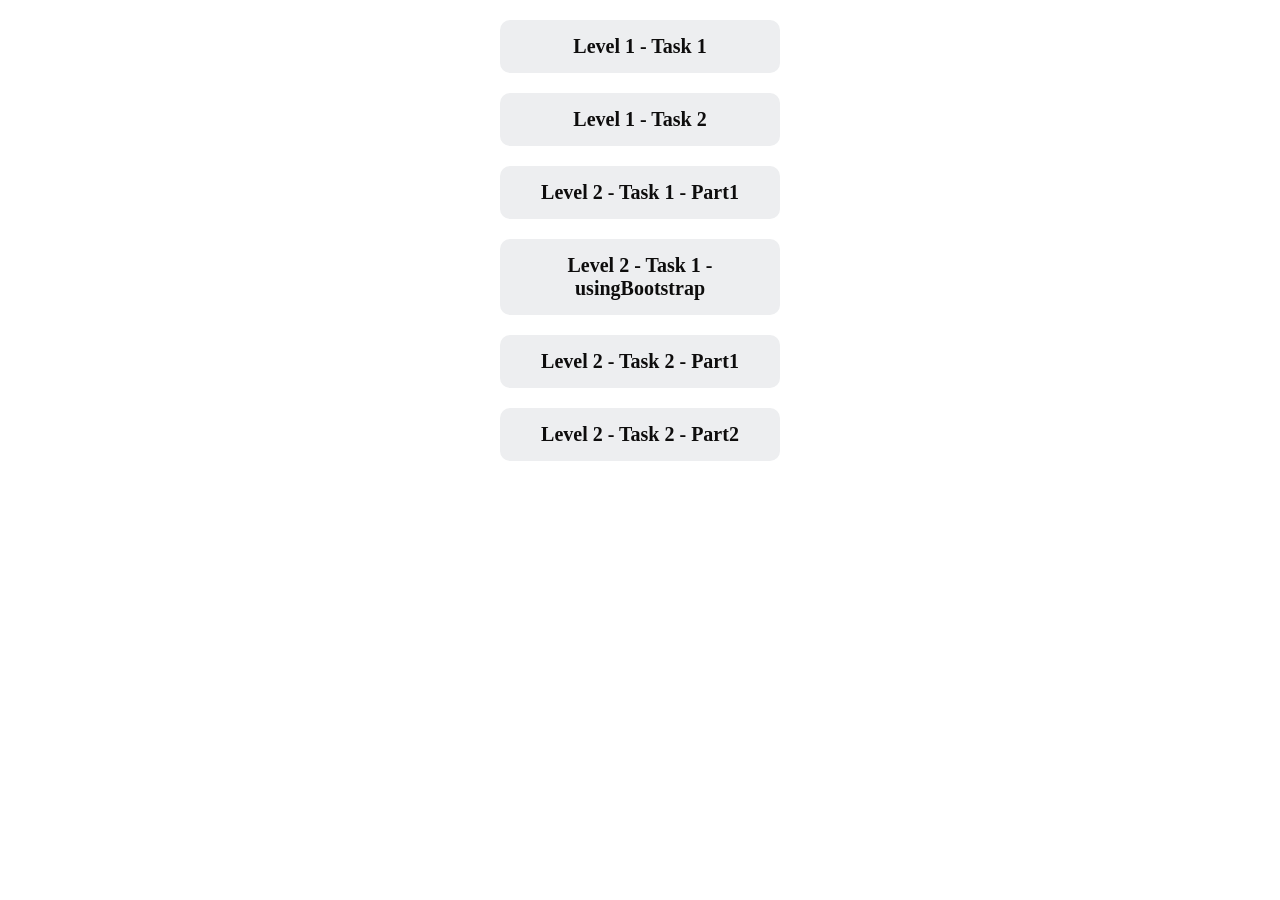
<file: index.html>
<!DOCTYPE html>
<html lang="en">
<head>
    <meta charset="UTF-8">
    <meta name="viewport" content="width=device-width, initial-scale=1.0">
    <title>Document</title>
    <link rel="stylesheet" href="style.css">
</head>
<body>

       <a href="LEVEL1/Task1/index.html">Level 1 - Task 1</a>

       <a href="LEVEL1/Task2/index.html">Level 1 - Task 2</a>

       <a href="LEVEL2/Task1/1stPart/index.html">Level 2 - Task 1 - Part1</a>

       <a href="LEVEL2/Task1/usingBootstrap/index.html">Level 2 - Task 1 -  usingBootstrap</a>

       <a href="LEVEL2/Task2/1stPart/index.html">Level 2 - Task 2 - Part1</a>

       <a href="LEVEL2/Task2/2ndPart/index.html">Level 2 - Task 2 - Part2</a>
</body>
</html>
</file>
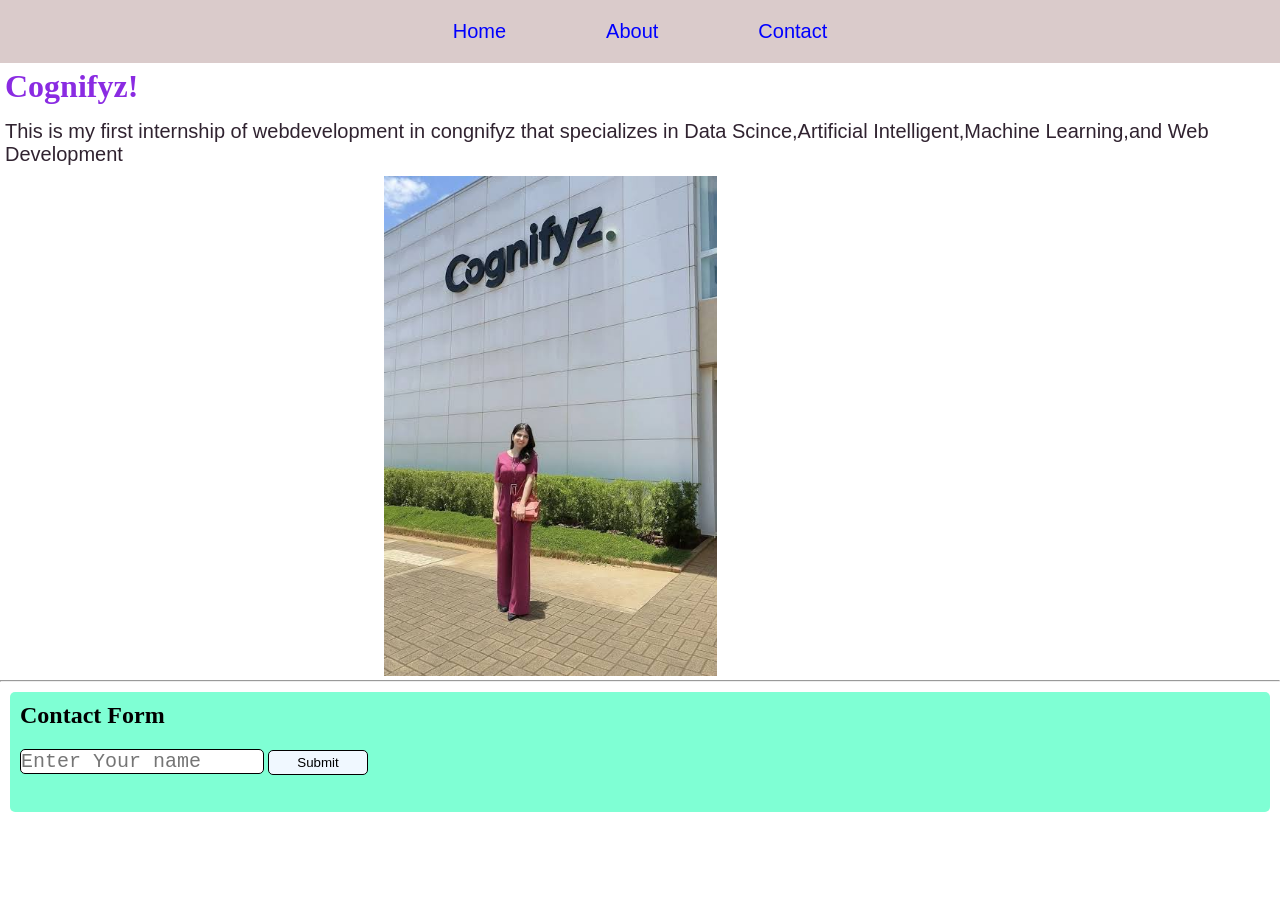
<file: LEVEL1/Task1/index.html>
<!DOCTYPE html>
<html lang="en">
<head>
    <meta charset="UTF-8">
    <meta name="viewport" content="width=device-width, initial-scale=1.0">
    <title>Document</title>
    <link rel="stylesheet" href="style.css">
</head>
<body>
    <div class="navbar">
     <nav>
        <ul>
            <li><a href="#">Home</a></li>
            <li><a href="#">About</a></li>
            <li><a href="#">Contact</a></li>
        </ul>

    </nav>
    </div>

    <div class="container">
    <h1 id="heading">Cognifyz!</h1>

    <p id="para">This is my first internship of webdevelopment in congnifyz that specializes  in Data Scince,Artificial Intelligent,Machine Learning,and Web Development</p>

    <img class="image" src="images/cognifyz.jpg" 
    alt="cognifyzImage">
    </div>
   
    <hr>
    <div class="divClass">
      <form>
       <h2>Contact Form</h2>
       <input type="text" 
       placeholder="Enter Your name" 
       required
       >
        <button type="submit">Submit</button>
      </form>
    </div>

</body>
</html>
</file>
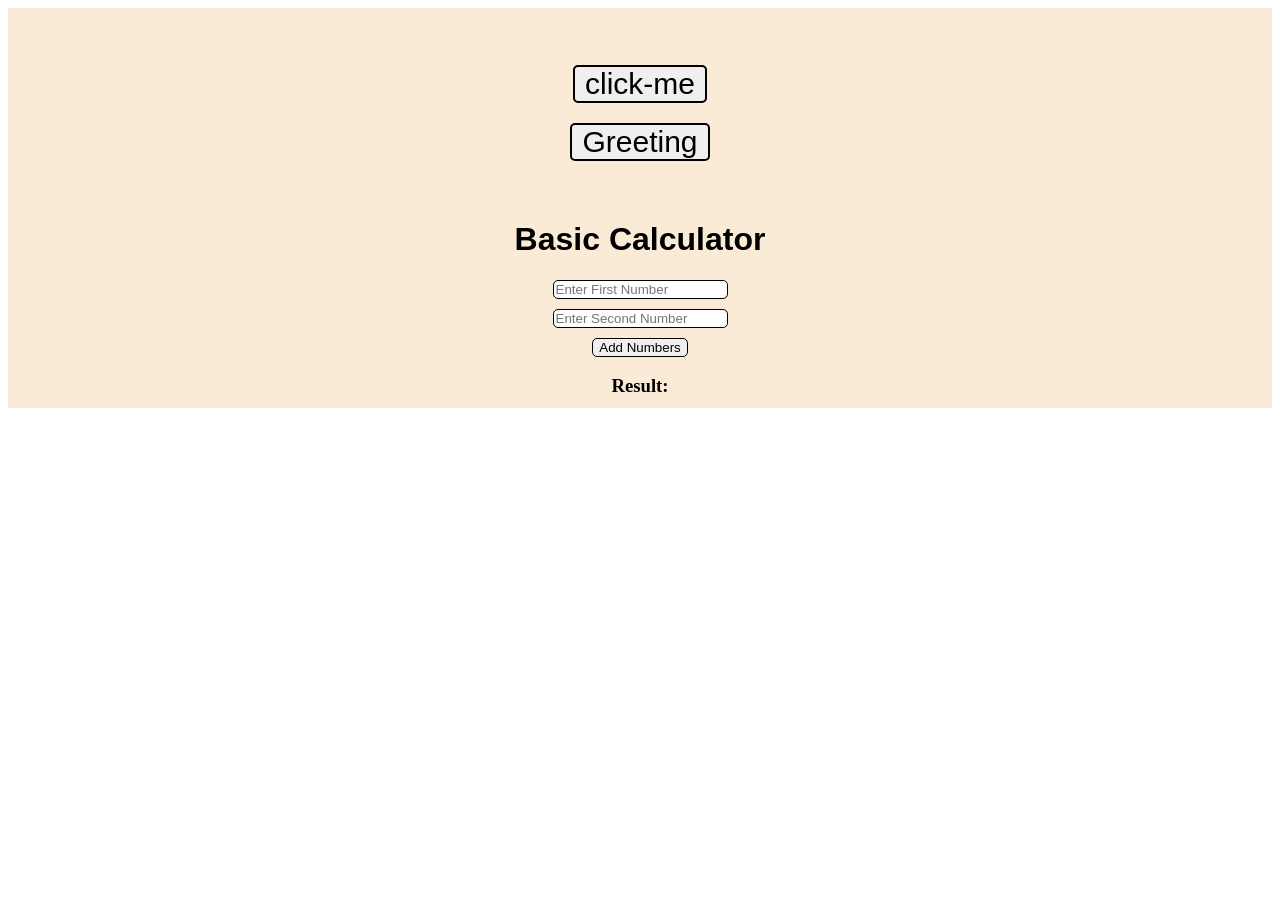
<file: LEVEL1/Task2/index.html>
<!DOCTYPE html>
<html lang="en">
<head>
    <meta charset="UTF-8">
    <meta name="viewport" content="width=device-width, initial-scale=1.0">
    <title>LEVEL1-Task2</title>
    <link rel="stylesheet" href="style.css">
</head>
<body>
    <div class="box">
   <button id="my-button">click-me</button>

   <button id="greet-button" onclick="Greeting()">Greeting</button>

   </div>
    

     <div class="box">
    <h1>Basic Calculator</h1>

    
    <input type="number"  id="num1" placeholder="Enter First Number">

    <input type="number" id="num2" placeholder="Enter Second Number">

    <button onclick="addNumber()" id="add-button">Add Numbers</button>

    <h3 id="result">Result:</h3>
    
    </div>


    <script src="script.js"></script>
</body>
</html>
</file>
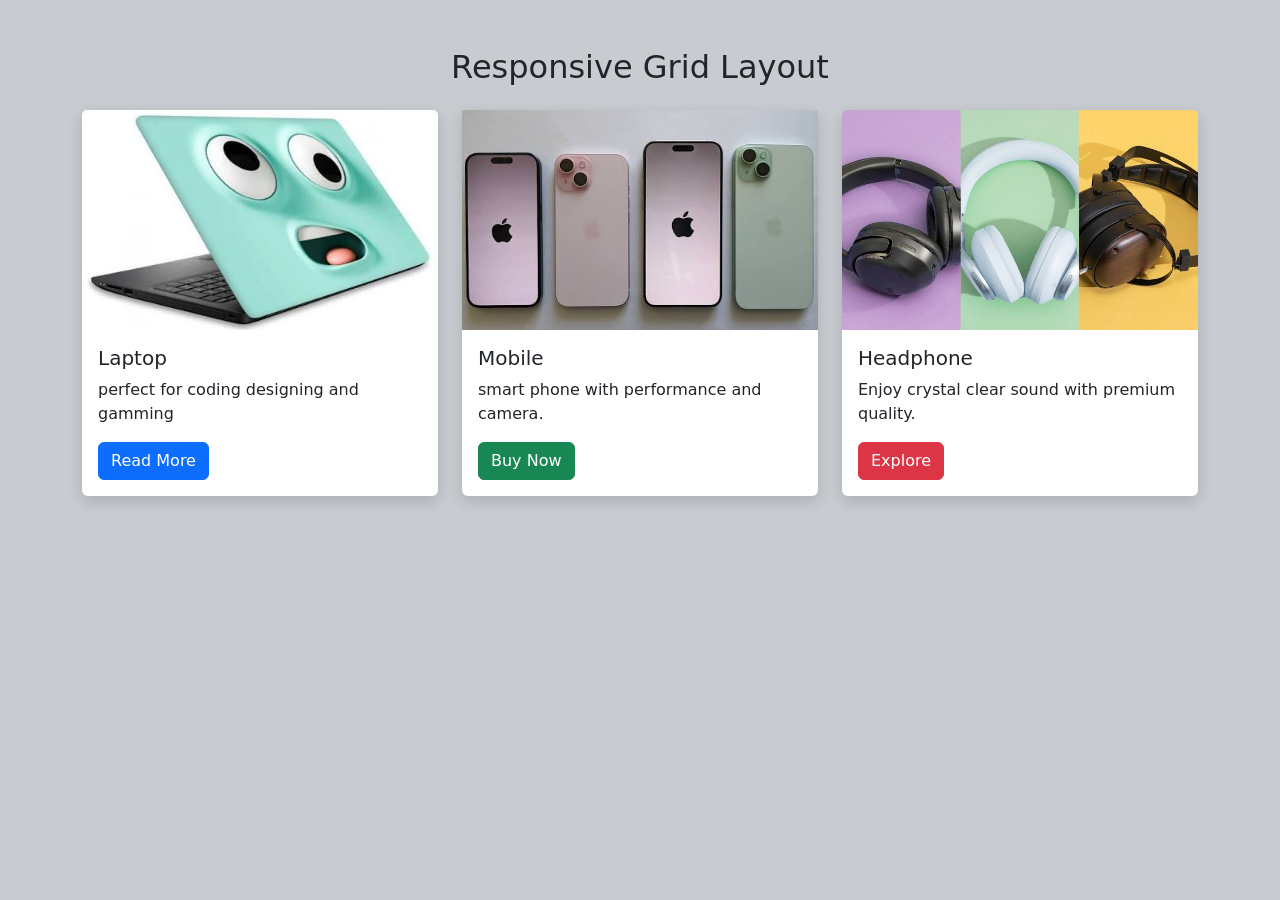
<file: LEVEL2/Task1/usingBootstrap/index.html>
<!DOCTYPE html>
<html lang="en">
<head>
    <meta charset="UTF-8">
    <meta name="viewport" content="width=device-width, initial-scale=1.0">
    <title>Bootstrap Grid Layout</title>
    <link href="https://cdn.jsdelivr.net/npm/bootstrap@5.3.7/dist/css/bootstrap.min.css" rel="stylesheet">
    <link rel="stylesheet" href="style.css">
</head>
<body>
    <div class="container mt-5">

      <h2 class="text-center mb-4">Responsive Grid Layout</h2>

      <div class="row">

        <div class="col-sm-12 col-md-6 col-lg-4 mb-4">
           <div class="card h-100">
               <img src="images/laptop.jpg" class="card-img-top" alt="laptop">

               <div class="card-body">
                   <h5 class="card-title">Laptop</h5>

                   <p class="card-text">perfect for coding designing and gamming</p>

                   <a href="#" class="btn btn-primary">Read More</a>

               </div>

           </div>


        </div>
         
        <div class="col-sm-12 col-md-6 col-lg-4 mb-4">
         <div class="card h-100">

            <img src="images/mobile.jpg" alt="Mobile">

            <div class="card-body">

                <h5 class="card-title">Mobile</h5>

                <p class="card-text">
                    smart phone with performance and camera.
                </p>

                <a href="#" class="btn btn-success">Buy Now</a>
            </div>
         </div>
        </div>

             <div class="col-sm-12 col-md-6 col-lg-4 mb-4">

                <div class="card h-100">

                    <img src="images/headphone.jpg" class="card-img-top" alt="Headphone">

                    <div class="card-body">

                        <h5 class="card-title">Headphone</h5>

                        <p class="card-text">
                            Enjoy crystal clear sound with premium quality.
                        </p>

                        <a href="#" class="btn btn-danger">
                            Explore
                        </a>

                    </div>

                </div>

            </div>   



      </div>
    </div>
    


</body>
</html>
</file>
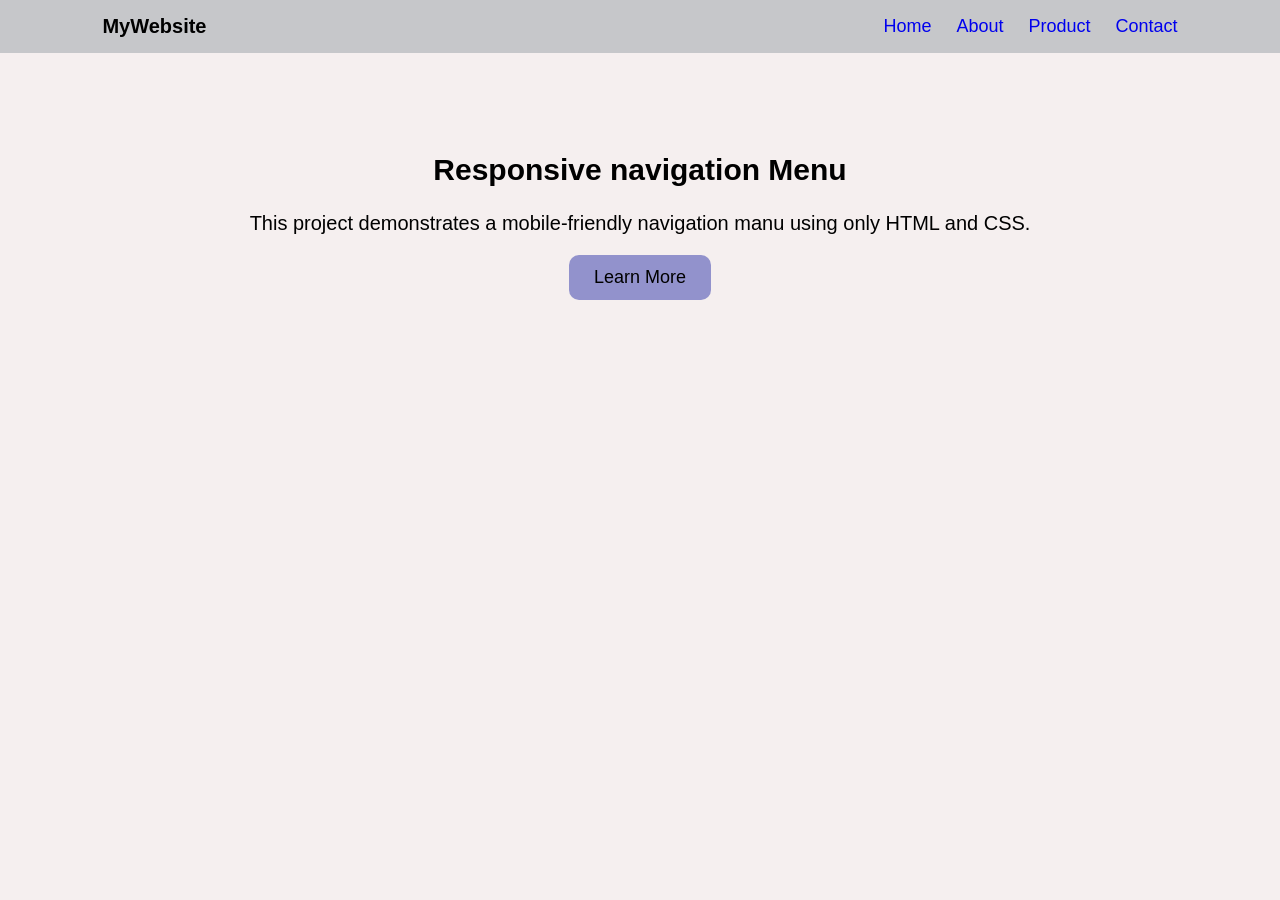
<file: LEVEL2/Task2/2ndPart/index.html>
<!DOCTYPE html>
<html lang="en">
<head>
    <meta charset="UTF-8">
    <meta name="viewport" content="width=device-width, initial-scale=1.0">
    <title>hamburger menu</title>
    <link rel="stylesheet" href="style.css">
</head>
<body>
    <header>

      <div class="logo">
        MyWebsite
      </div>

      <input type="checkbox" id="menu-toggle">

      <label for="menu-toggle" class="hamburger">
        
         ☰

      </label>

      <nav>

        <ul>
            <li><a href="#">Home</a></li>
            <li><a href="#">About</a></li>
            <li><a href="#">Product</a></li>
            <li><a href="#">Contact</a></li>
        </ul>

      </nav>

    </header>

    <section class="hero">
   
         <h1>Responsive navigation Menu</h1>

    
            <p>
                This project demonstrates a mobile-friendly navigation manu using only HTML and CSS.
            </p>

            <button class="btn">
                Learn More
            </button>
    </section>
    
</body>
</html>
</file>
<file: style.css>
a{
    display: block;
    width: 250px;
    margin: 20px auto;
    padding: 15px;
    text-align: center;
    text-decoration: none;
    background-color: #edeef0;
    color: rgb(14, 13, 13);
    font-size: 20px;
    font-weight: bold;
    border-radius: 10px;
    transition: 0.3s;
}

a:hover{
    background-color: #084298;
    transform: scale(1.05);
}
</file>
<file: LEVEL1/Task1/style.css>
*{
    margin: 0;
    padding: 0;
}

nav {
    background-color:rgb(218, 203, 203);
    padding: 20px;
}
 ul{
    list-style: none;
    display: flex;
    justify-content: center;
    gap: 100px;
}
a{
   text-decoration: none;
   font-size: 20px;
   color:blue;
   font-family: 'Franklin Gothic Medium', 'Arial Narrow', Arial, sans-serif;
}
a.hover{
    color: yellow;
}
#heading{
    padding:5px;
    margin-bottom: 10px;
    color: blueviolet;
}
#para{
     margin-bottom: 10px;
     font-family: 'Franklin Gothic Medium', 'Arial Narrow', Arial, sans-serif;
     font-size: 20px;
     padding-left: 5px;
     color:rgb(48, 35, 48);
}
.image{
    height:500px;
    padding-left:30%;
}
.divClass{
    padding: 10px;
    margin: 10px;
    background-color: aquamarine;
    border-radius: 5px;
    height: 100px;

}
h2{
    margin-bottom: 20px;

}
input{
    font-size: 20px;
    font-family: 'Courier New', Courier, monospace;
    border-radius: 5px;
    border: none;
    border: 1px solid black;
    
}
button{
    height: 25px;
    width: 100px;
    background-color: aliceblue;
    border: none;
    border-radius: 5px;
    border: 1px solid black;
}
button:hover{
    background-color:rgb(19, 82, 19);
    color: white;
 }
</file>
<file: LEVEL1/Task2/style.css>
.box{
    display: flex;
    justify-content: center;
    align-items: center;
    background-color: antiquewhite;
    height: 200px;
    flex-direction: column;
}
#my-button{
    border-radius: 5px;
    border: none;
    font-size: 30px;
    padding: 0px 10px;
    border: 2px solid black;
    transition: 0.2s;
    margin-top: 10px;


}
#greet-button{

    border-radius: 5px;
    border: none;
    font-size: 30px;
    padding: 0px 10px;
    border: 2px solid black;
    margin-top: 20px;
    font-family: 'Lucida Sans', 'Lucida Sans Regular', 'Lucida Grande', 'Lucida Sans Unicode', Geneva, Verdana, sans-serif;

}
h1{
    font-family: 'Franklin Gothic Medium', 'Arial Narrow', Arial, sans-serif;
}
#num1{
    margin-bottom: 10px;
    border-radius: 5px;
    border: none;
    border: 1px solid black;
}
#num2{
    margin-bottom: 10px;
    border-radius: 5px;
    border: none;
    border: 1px solid black;
}
#add-button{
    border-radius: 5px;
    border: none;
    border: 1px solid black;

}
#add-button:hover{
    background-color: green;
    color: white;
}
</file>
<file: LEVEL2/Task1/usingBootstrap/style.css>
body{
    background-color: #c8ccd1;
}
.card{
    transition: 0.3s;
    border: none;
    box-shadow: 0 5px 15px rgba(0,0,0,0.15);
}
.card:hover{
    transform: translateY(-10px);
}
.card img{
    height: 220px;
    object-fit: cover;
}
</file>
<file: LEVEL2/Task2/2ndPart/style.css>
*{
    margin: 0;
    padding: 0;
    box-sizing: border-box;
    font-family: 'Franklin Gothic Medium', 'Arial Narrow', Arial, sans-serif;
}
body{
    background-color: #f5efef;
}
header{
     background-color: #c6c7ca;
     display: flex;
     justify-content: space-between;
     align-items: center;
     padding: 15px 8%;
     position: relative;
}
.logo{
    font-size: 20px;
    font-weight: bold;
}
nav ul{
    display: flex;
    list-style: none;
    gap: 25px;
}
nav ul li a{
    text-decoration: none;
    font-size: 18px;
    transition: .3s;
}
nav ul li a:hover{
    color: rgb(3, 36, 3);
}

.hamburger{
    font-size: 30px;
    cursor: pointer;
    display: none;
}
#menu-toggle{
    display: none ;
}
.hero{
    text-align: center;
    padding: 100px 20px;
}
.hero h1{
     font-size: 30px;
     margin-bottom: 25px;
}
.hero p{
    
    font-size: 20px;
    margin-bottom: 20px;

}
.btn{
    background-color:rgb(146, 146, 204) ;
    color: black;
    border-radius: 10px;
    font-size: 18px;
    border: none;
    padding: 12px 25px;
    cursor: pointer;
    transition: .3s;
}
.btn:hover{
    background-color:rgb(50, 138, 50);
}

@media (max-width:768px){

    .hamburger{
        display: block;
    }
    nav{
        display:none;
        width: 100%;
        position: absolute;
        top: 70px;
        left: 0;
        background-color: #bdc1ce;
    }

    nav ul{
        flex-direction: column;
        text-align: center;
        gap: 0;
    }
    nav ul li{
        padding: 15px;
        border-top: 1px solid rgba(255,255,255,.02);
    }
    #menu-toggle:checked ~ nav{
        display: block;
    }
    .hero h1{
        font-size: 30px;
    }
}
</file>
